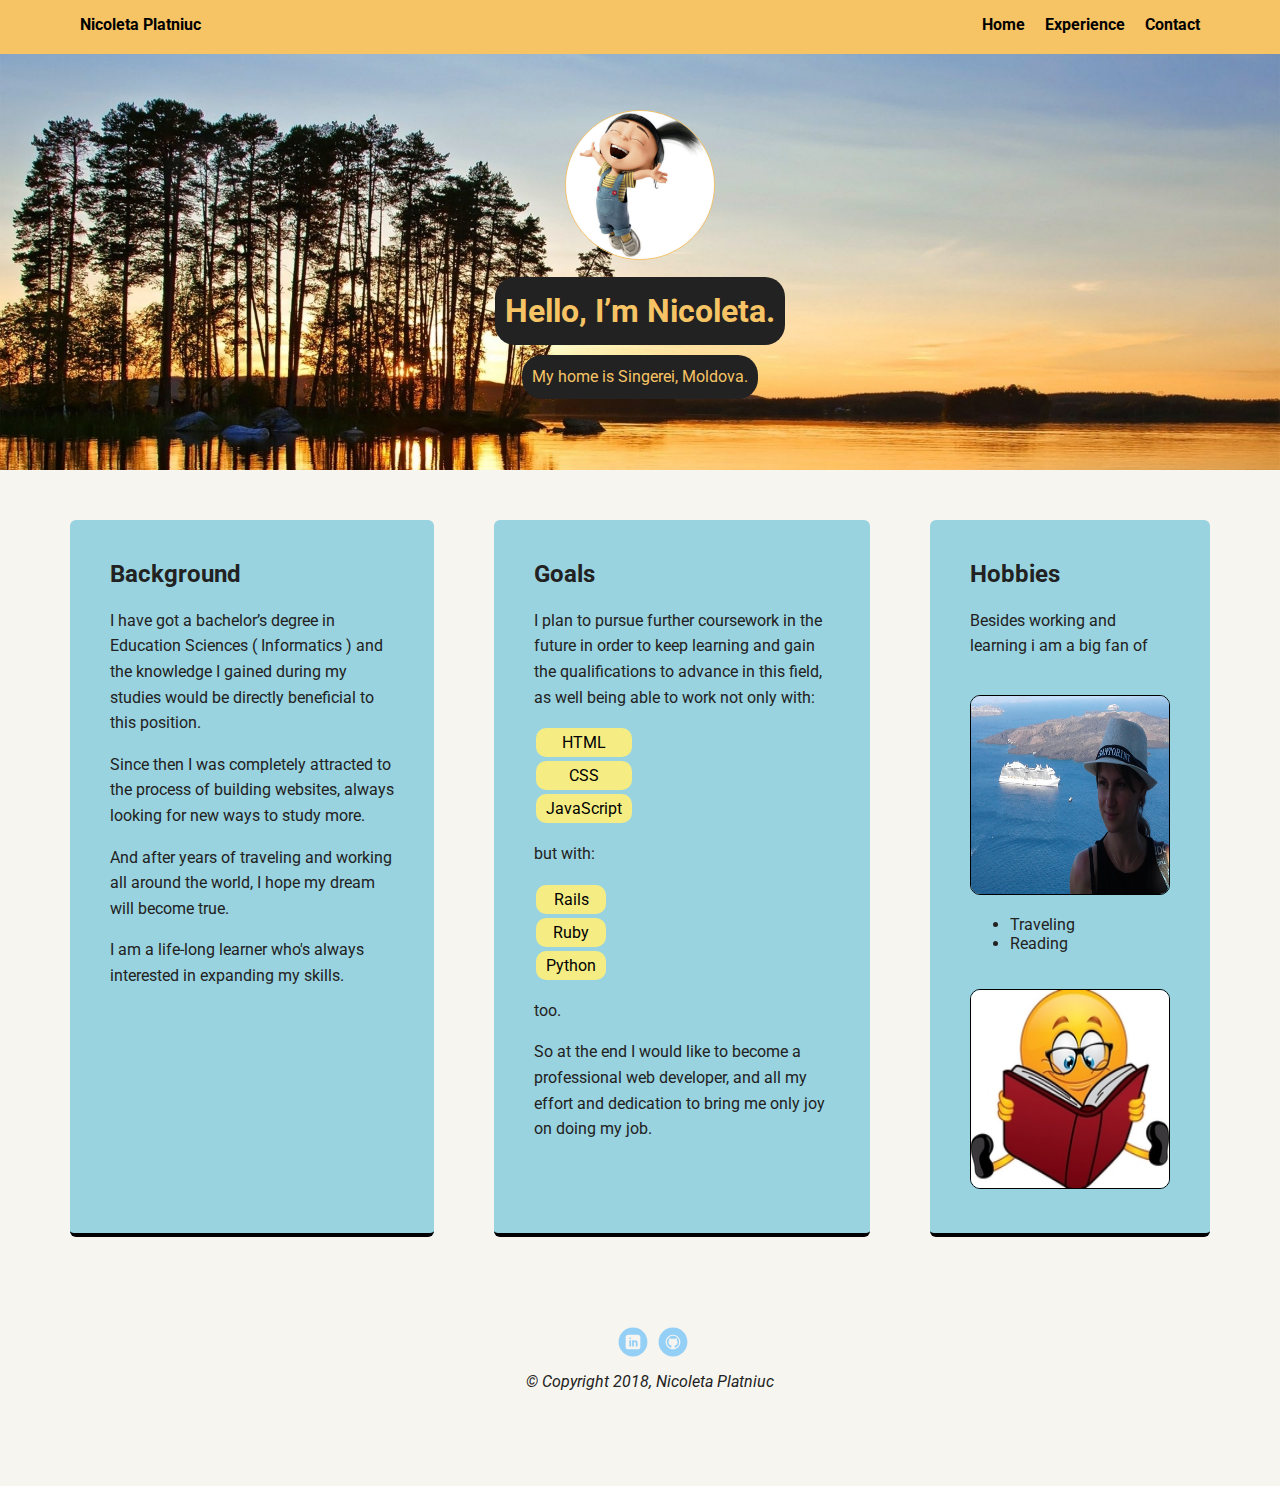
<file: index.html>
<!doctype html>
<html lang="en">
<head>
  <meta charset="utf-8">
  <title>Nicoleta Platniuc's Profile</title>
  <meta name="viewport" content="width=device-width, initial-scale=1.0">
  <link rel="stylesheet" href="styles.css">
  <link href="https://fonts.googleapis.com/css?family=Muli%7CRoboto:400,300,500,700,900" rel="stylesheet"></head>
  <body>

    <div class="main-nav">
        <ul class="nav">
          <li class="name">Nicoleta Platniuc</li>
          <li><a href="index.html">Home</a></li>
          <li><a href="resume.html" target="_blank">Experience</a></li>
          <li><a href="contact.html" target="_blank">Contact </a></li>
        </ul>
    </div>

    <header>
      <img src="images/me1.jpg" alt="Drawing of Nicoleta Platniuc" class="profile-image">
      <h1 class="tag name">Hello, I’m Nicoleta.</h1>
      <p class="tag location">My home is Singerei, Moldova.</p>
    </header>

    <main class="flex">
      <div class="card">
        <h2>Background</h2>
        <p>I have got a bachelor’s degree in Education Sciences ( Informatics ) and the knowledge I gained during my studies would be directly beneficial to this position.</p>
        <p>Since then I was completely attracted to the process of building websites, always looking for new ways to study more.</p>
        <p>And after years of traveling and working all around the world, I hope my dream will become true.</p>
        <p>I am a life-long learner who's always interested in expanding my skills.</p>
        </div>

      <div class="card">
        <h2>Goals</h2>
        <p> I plan to pursue further coursework in the future in order to keep learning and gain the qualifications to advance in this field, as well being able to work not only with:</p>
        <ul class="skills">
          <li>HTML</li>
          <li>CSS</li>
          <li>JavaScript</li>
        </ul>
        <p>but with:</p>
        <ul class="skills">
          <li>Rails</li>
          <li>Ruby</li>
          <li>Python</li>
        </ul>
        <p>too.</p>
        <p>So at the end I would like to become a professional web developer, and all my effort and dedication to bring me only joy on doing my job.</p>
      </div>

      <div class="card">
        <h2>Hobbies</h2>
        <p>Besides working and learning i am a big fan of</p>
        <img src="images/greece.jpg" alt="Greece" class="hobby">
          <ul>
            <li>Traveling</li>
            <li>Reading</li>
          </ul>
          <img src="images/reading.jpg" alt="Reading" class="hobby">
      </div>

    </main>
    <footer>
      <address>
      <ul>
        <li><a href="https://www.linkedin.com/in/nicoleta-platniuc-02724a64/" target="_blank" class="social linkedin">LinkedIn</a></li>
        <li><a href="https://github.com/Nicoleta13" target="_blank" class="social github">Github</a></li>
      </ul>
      <p class="copyright">&copy; Copyright 2018, Nicoleta Platniuc</p>
    </address>
    </footer>
  </body>
  </html>
</file>
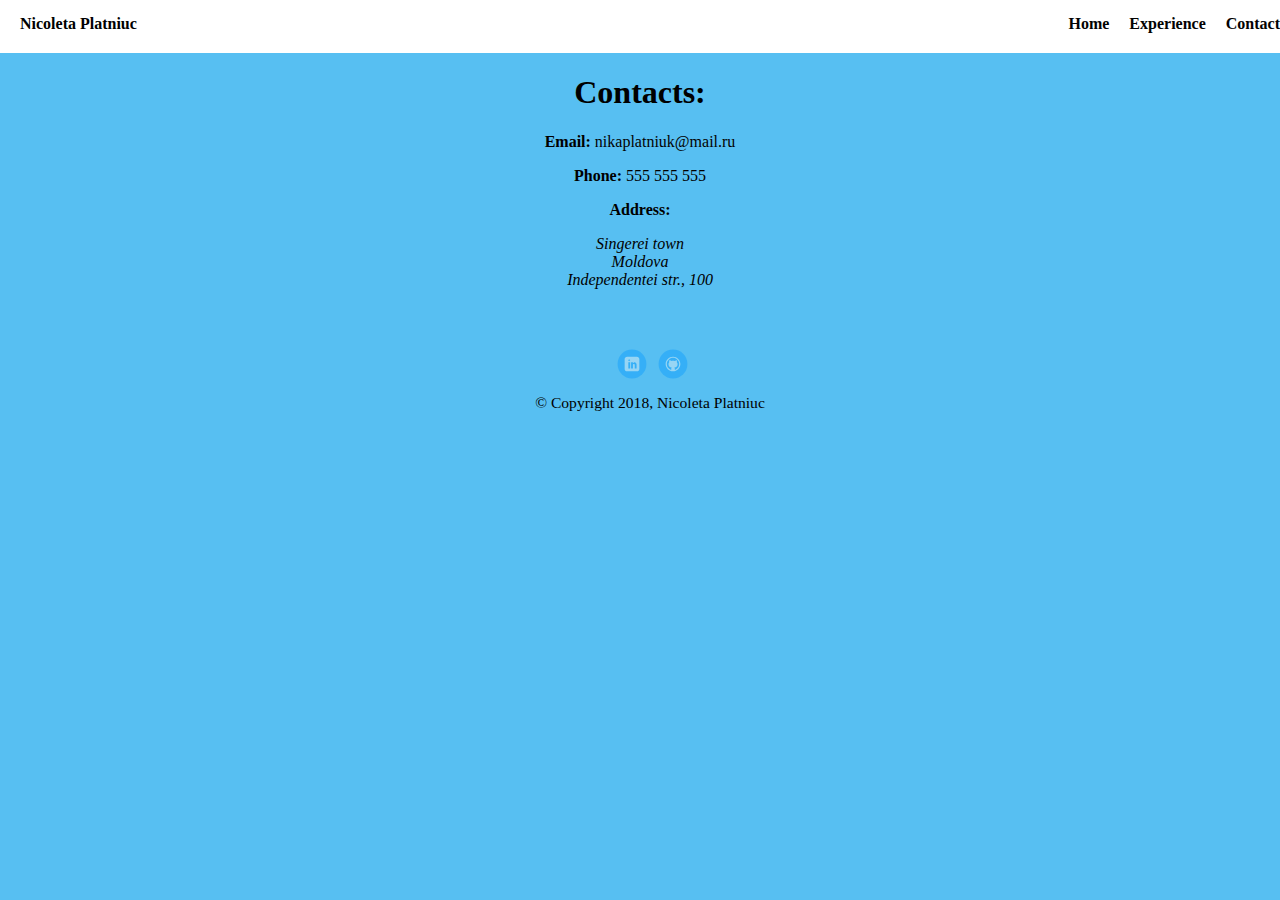
<file: contact.html>
<!DOCTYPE html>
<html lang="en" dir="ltr">
  <head>
    <meta charset="utf-8">
    <title>Contact</title>
    <link rel="stylesheet" href="contact.css">
    </head>
  <body>
    <div class="main-nav">
       <ul class="nav">
         <li class="name">Nicoleta Platniuc</li>
         <li><a href="index.html">Home</a></li>
         <li><a href="resume.html">Experience</a></li>
         <li><a href="contact.html">Contact </a></li>
       </ul>
   </div>
    <header>
      <h1>Contacts:</h1>
    </header>
    <main>
  		<p> <strong> Email:</strong>
        <a href="mailto:nikaplatniuk@mail.ru?Subject=Hello%20again">nikaplatniuk@mail.ru</a>
           <p><strong>Phone:</strong> 555 555 555</p>
    			 <p><strong>Address:</strong></p>
    			<address>
    			Singerei town <br>
    			Moldova <br>
  				Independentei str., 100
    			</address>
    </main>

    <footer>
      <ul>
        <li><a href="https://www.linkedin.com/in/nicoleta-platniuc-02724a64/" target="_blank" class="social linkedin">LinkedIn</a></li>
        <li><a href="https://github.com/Nicoleta13" target="_blank" class="social github">Github</a></li>
      </ul>
      <p class="copyright">&copy; Copyright 2018, Nicoleta Platniuc</p>
    </footer>
  </body>
</html>
</file>
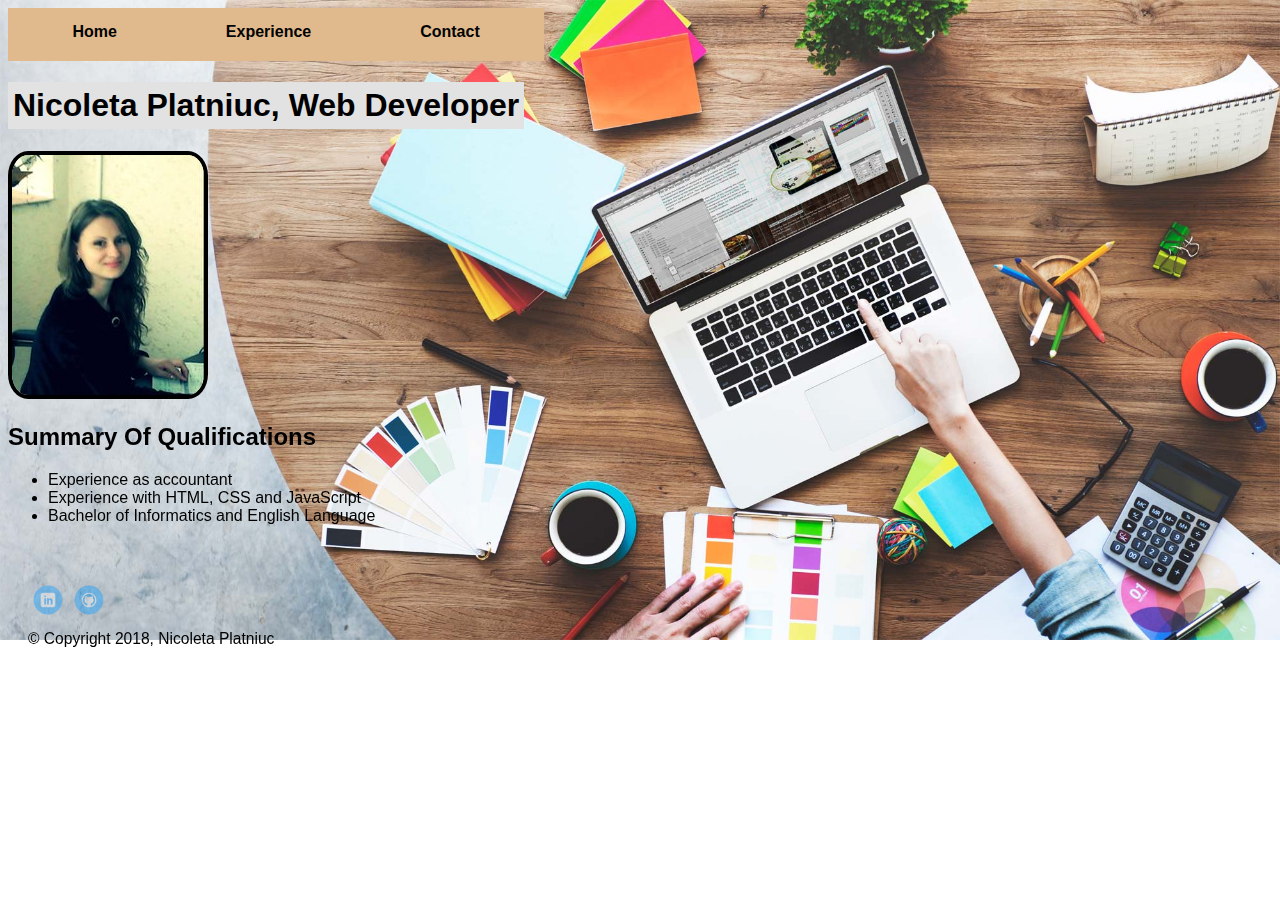
<file: resume.html>
<!DOCTYPE html>
<html lang="en" dir="ltr">
  <head>
    <meta charset="utf-8">
    <title>Nicoleta Platniuc's resume</title>
    <link rel="stylesheet" href="resume.css">
  </head>
  <body>
    <div class="main-nav">
       <ul class="nav">
         
         <li><a href="index.html">Home</a></li>
         <li><a href="resume.html">Experience</a></li>
         <li><a href="contact.html">Contact </a></li>
       </ul>
   </div>
    <h1>Nicoleta Platniuc, Web Developer</h1>
		<img src="images/accountant1.jpg" alt="Nicoleta Platniuc, Web Developer" class="main-image">
		<h2 class="section-title">Summary of Qualifications</h2>
    <aside class="experience">
		<ul>
				<li>Experience as accountant</li>
				<li>Experience with HTML, CSS and JavaScript</li>
				<li>Bachelor of Informatics and English Language </li>
		</ul>
  </aside>

  <footer>
    <ul>
      <li><a href="https://www.linkedin.com/in/nicoleta-platniuc-02724a64/" target="_blank" class="social linkedin">LinkedIn</a></li>
      <li><a href="https://github.com/Nicoleta13" target="_blank" class="social github">Github</a></li>
    </ul>
    <p class="copyright">&copy; Copyright 2018, Nicoleta Platniuc</p>
  </footer>
		</body>
</html>
</file>
<file: styles.css>
/* Global Layout Set-up */
* {
  box-sizing: border-box;
}

body {
  margin: 0;
  padding: 0;
  text-align: center;
  font-family: 'Roboto', sans-serif;
  color: #222;
  background: #f7f5f0;
}
/* Link Styles */

a {
  text-decoration: none;
  color: #030202;
}
a:hover {
  color: #6633ff;
}

/* Section Styles */

.main-nav {
  width: 100%;
  background: #F7C465;
  min-height: 30px;
  padding: 10px;
  position: fixed;
  text-align: center;
}
.nav {
  display: flex;
  justify-content: space-around;
  font-weight: 700;
  list-style-type: none;
  margin: 0 auto;
  padding: 0;
}

.nav .name {
    display: block;
    margin-right: auto;
    color: black;
}
.nav li {
  padding: 5px 10px 10px 10px;
}
.nav a {
  transition: all .4s;
}
.nav a:hover {
  color: red;
}

header {
  text-align: center;
  background: url('images/mytown.jpg') no-repeat top center ;
  background-size: cover;
  overflow: hidden;
  padding-top: 60px;
}
header {
  line-height: 1.5;
}
header .profile-image {
  margin-top: 50px;
  width: 150px;
  height: 150px;
  border-radius: 75%;
  border: 1px solid #F7C465;
  transition: all .4s;
}
header .profile-image:hover {
  transform: scale(1.2) rotate(360deg);
}
.tag {
  background-color: #222;
  color: #F7C465;
  padding: 10px;
  border-radius: 20px;
  display: table;
  margin: 10px auto;
}
.location {
  background-color: #222;
  color: #F7C465;
}
.card {
  margin: 30px;
  padding: 20px 40px 40px;
  max-width: 500px;
  text-align: left;
  background: #99D3E0;
  border-bottom: 4px solid black;
  border-radius: 6px;
  transition: all .4s;
}
.card:hover {
  border-color: #4315E8;
}

ul.skills {
  padding: 0;
  text-align: center;
}

.skills li {
  border-radius: 10px;
  display:table-caption;
  background: #F5ED84;
  color: black;
  padding: 5px 10px;
  margin: 2px;
}

.hobby {
  margin-top: 20px;
  width: 200px;
  height: 200px;
  border-radius: 5%;
  border: 1px solid black;
  transition: all .5s;
}
.hobby:hover {
  transform: scale(1.3);
}

footer {
  width: 100%;
  min-height: 30px;
  padding: 20px 0 40px 20px;
}

footer .copyright {
  top: -8px;
  font-size: .75em;
}

footer ul {
  list-style-type: none;
  margin: 0;
  padding: 0;
}

footer ul li {
  display: inline-block;
}

a.social {
  display: inline-block;
  text-indent: -9999px;
  margin-left: 5px;
  width: 30px;
  height: 30px;
  background-size: 30px 30px;
  opacity: .4;
  transition: all .4s;
}

a.linkedin {
  background-image: url(images/linkedin.svg);
}
a.github {
  background-image: url(images/github.svg);
}
a.social:hover {
  opacity: 1;
}
.clearfix {
  clear: both;
}

/* Styles for larger screens */
@media screen and (min-width: 720px) {

  .flex {
      display: -ms-flexbox;      /* TWEENER - IE 10 */
      display: flex;
      max-width: 1200px;
      -ms-flex-pack: distribute;
      justify-content: space-around;
      margin: 0 auto;
  }

  header {
    min-height: 470px;
  }

  .nav {
    max-width: 1200px;
    padding: 0 30px;
  }


  main {
    padding-top: 20px;
  }

  main p {
    line-height: 1.6em;
  }

  footer {
    font-size: 1.3em;
    max-width: 1200px;
    margin: 40px auto;
  }
}
</file>
<file: contact.css>
body {
  margin: 0;
  padding: 0;
  text-align: center;
  font-family: inherit;
  color: black;
  background: #57BFF2;
}

.main-nav {
  width: 100%;
  background: white;
  min-height: 30px;
  padding: 10px;
  position:relative;
  text-align: center;
}
.nav {
  display: flex;
  justify-content: space-around;
  font-weight: 700;
  list-style-type: none;
  margin: 0 auto;
  padding: 0;
}

.nav .name {
    display: block;
    margin-right: auto;
    color: black;
}
.nav li {
  padding: 5px 10px 10px 10px;
}
.nav a {
  transition: all .4s;
}
.nav a:hover {
  color: red;
}

/* Link Styles */

a {
  text-decoration: none;
  color: #030202;
}
a:hover {
  color: #3409B5;
}

footer {
  width: 100%;
  min-height: 30px;
  padding: 20px 0 40px 20px;
}

footer .copyright {
  top: -8px;
  font-size: .75em;
}

footer ul {
  list-style-type: none;
  margin: 0;
  padding: 0;
}

footer ul li {
  display: inline-block;
}

a.social {
  display: inline-block;
  text-indent: -9999px;
  margin-left: 5px;
  width: 30px;
  height: 30px;
  background-size: 30px 30px;
  opacity: .4;
  transition: all .5s;
}

a.linkedin {
  background-image: url(images/linkedin.svg);
}
a.github {
  background-image: url(images/github.svg);
}
a.social:hover {
  opacity: 1;
}


footer {
  font-size: 1.3em;
  max-width: 1200px;
  margin: 40px auto;
  align-items: center;
}
</file>
<file: resume.css>
body{
		font-family: sans-serif;
    background: url('images/webdesign.jpg') no-repeat top center ;
    background-size: cover;
    position: fixed;

}

.main-nav {
  width: 100%;
  background: #E0BA8D;
  min-height: 10px;
  padding: 10px;
  position:relative;
  text-align: center;
}
.nav {
  display: flex;
  justify-content: space-around;
  font-weight: 700;
  list-style-type: none;
  margin: 0 auto;
  padding: 0;
}


.nav li {
  padding: 5px 10px 10px 10px;
}
.nav a {
  transition: all .4s;
}
.nav a:hover {
  color: red;
}

/* Link Styles */

a {
  text-decoration: none;
  color: #030202;
}
a:hover {
  color: #6633ff;
}


.main-image{
		border: solid 4px black;
		border-radius: 10%;
}

h1{
		background-color: #e2e2e2;
		padding: 5px;
}

.section-title{
		text-transform: capitalize;
}

.experience{

}


footer {
  width: 100%;
  min-height: 30px;
  padding: 20px 0 40px 20px;
}

footer .copyright {
  top: -8px;
  font-size: .75em;
}

footer ul {
  list-style-type: none;
  margin: 0;
  padding: 0;
}

footer ul li {
  display: inline-block;
}

a.social {
  display: inline-block;
  text-indent: -9999px;
  margin-left: 5px;
  width: 30px;
  height: 30px;
  background-size: 30px 30px;
  opacity: .4;
  transition: all .5s;
}

a.linkedin {
  background-image: url(images/linkedin.svg);
}
a.github {
  background-image: url(images/github.svg);
}
a.social:hover {
  opacity: 1;
}

footer {
  font-size: 1.3em;
  max-width: 1200px;
  margin: 40px auto;
}
</file>
